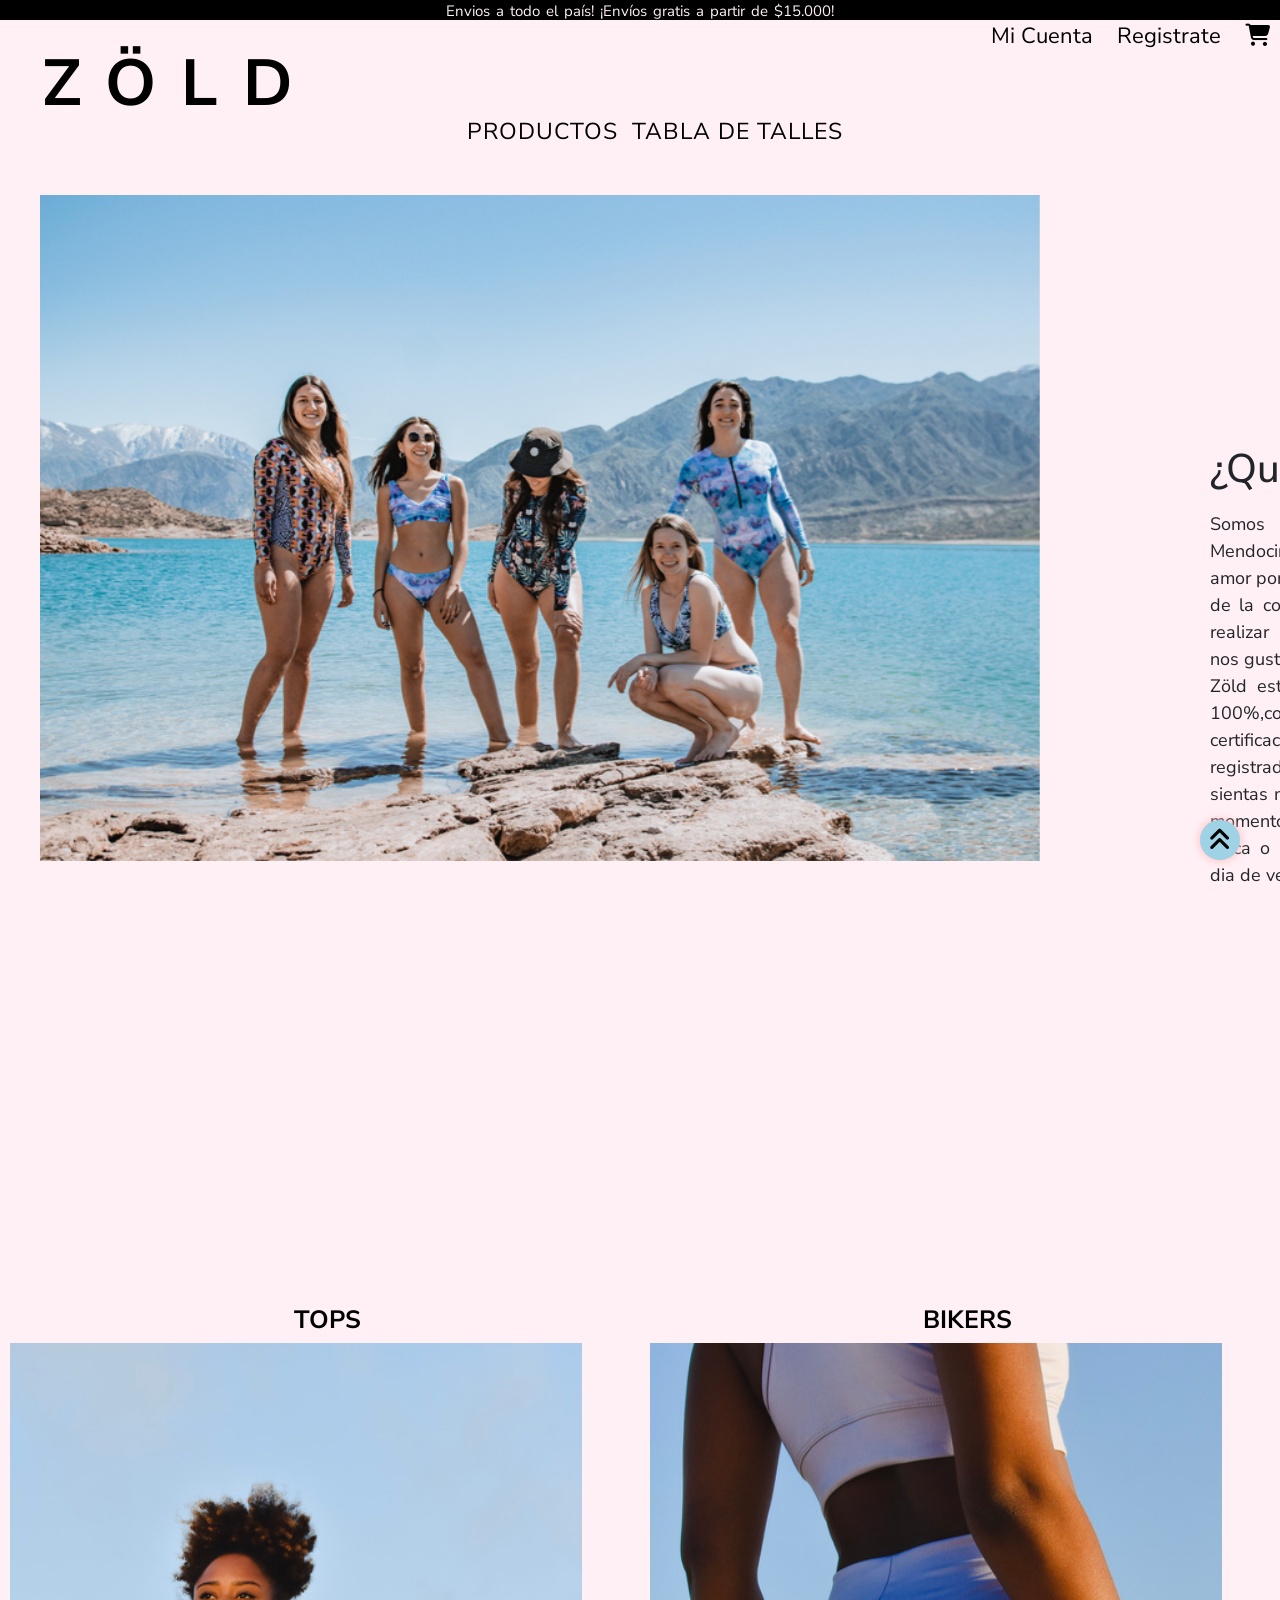
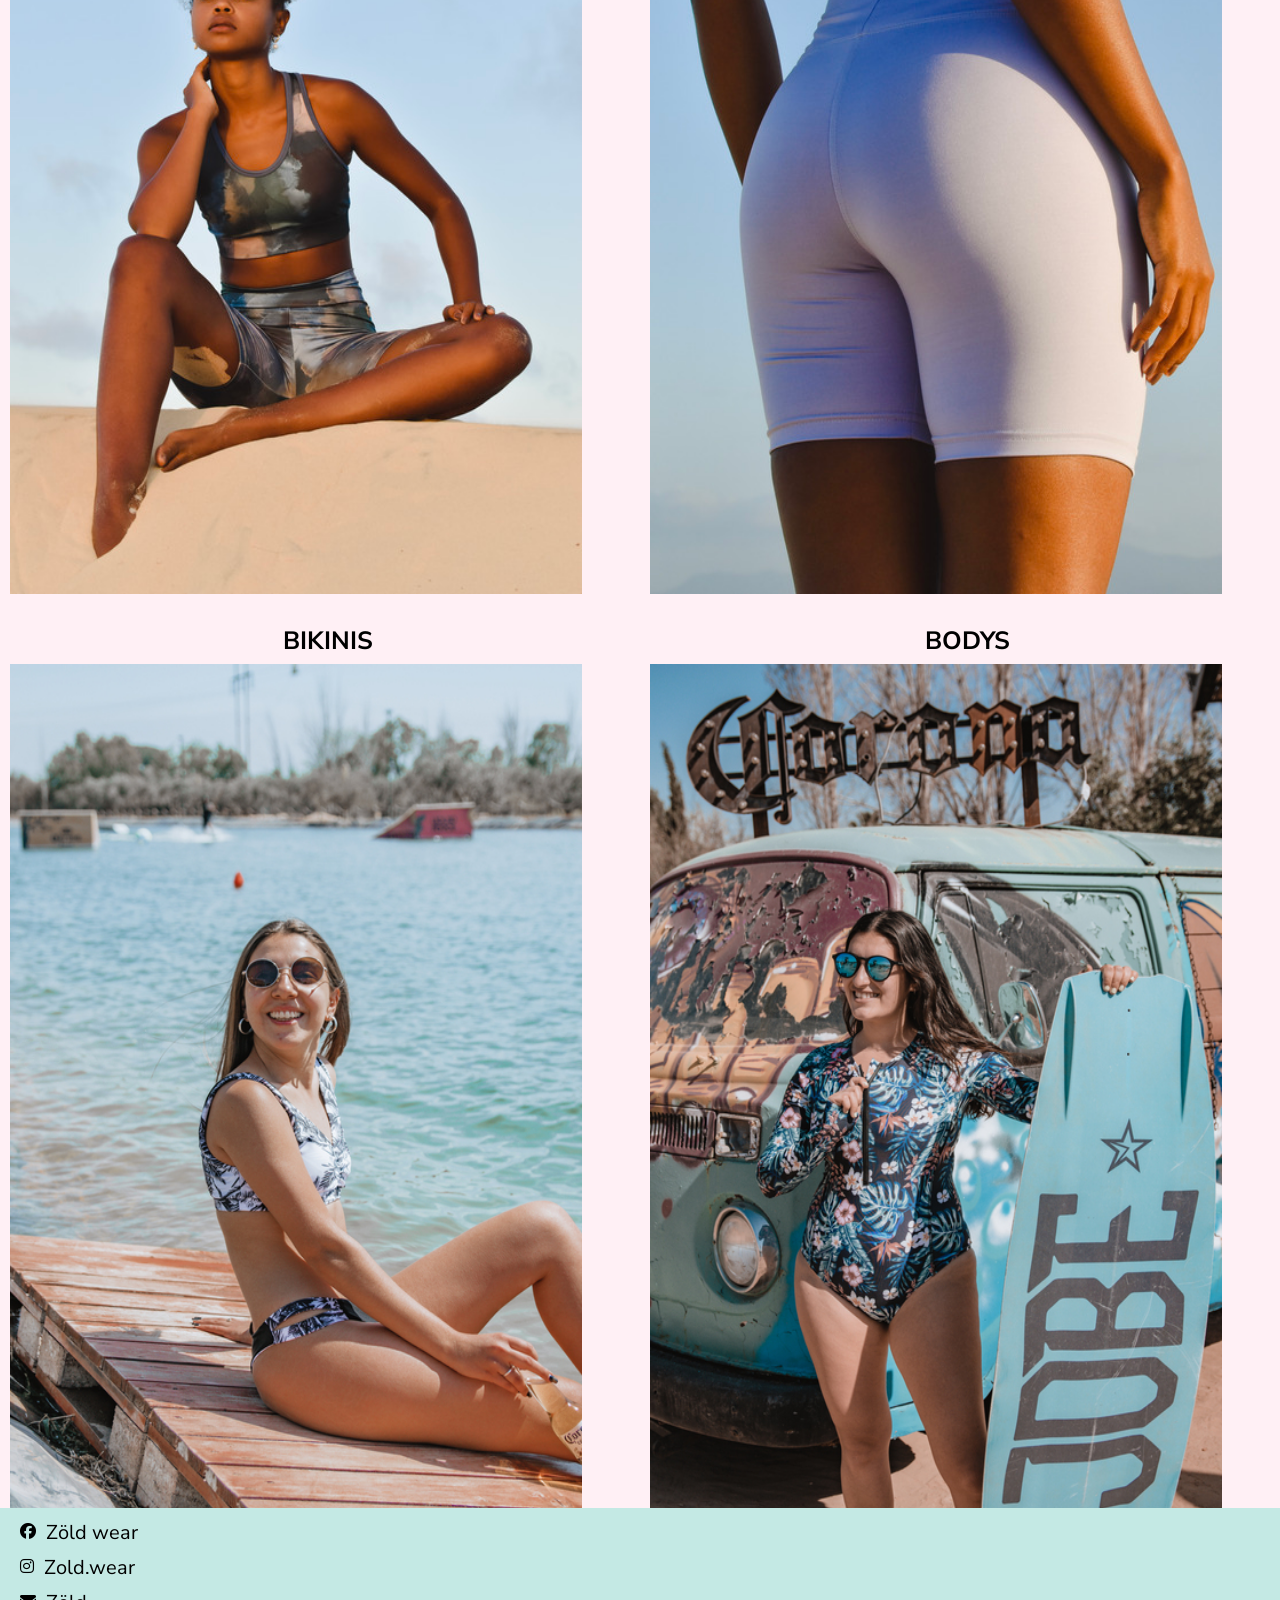
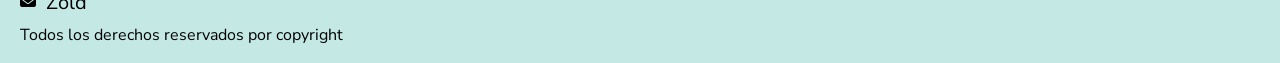
<file: index.html>
<!DOCTYPE html>
<html lang="es">
<head>
    <meta charset="UTF-8">
    <meta http-equiv="X-UA-Compatible" content="IE=edge">
    <meta name="viewport" content="width=device-width, initial-scale=1, shrink-to-fit=no">
    <meta name="keyword" content="mallas, ropa deportiva, argentina">
    <title>Zöld | Inicio</title>
    <link rel="stylesheet" href="https://cdn.jsdelivr.net/npm/bootstrap@4.0.0/dist/css/bootstrap.min.css" integrity="sha384-Gn5384xqQ1aoWXA+058RXPxPg6fy4IWvTNh0E263XmFcJlSAwiGgFAW/dAiS6JXm" crossorigin="anonymous">
    <link rel="stylesheet" href="https://cdnjs.cloudflare.com/ajax/libs/font-awesome/6.1.1/css/all.min.css" integrity="sha512-KfkfwYDsLkIlwQp6LFnl8zNdLGxu9YAA1QvwINks4PhcElQSvqcyVLLD9aMhXd13uQjoXtEKNosOWaZqXgel0g==" crossorigin="anonymous" referrerpolicy="no-referrer" />
    <link rel="icon" type="image/x-icon" href="assets/imagenes/LogoZold.png">
    <link rel="stylesheet" href="css/estilos.css">

</head>
<body>
    <div class="conteiner">
        <header class="rowFlex conteiner-fluid" >
                <div class="envios">
                    <p>Envios a todo el país!     ¡Envíos gratis a partir de $15.000!</p>
                </div >
                <div class="nav-1">
                    <ul>
                        <li><a href="pages/micuenta.html">mi cuenta</a></li>
                        <li><a href="pages/comunidadzold.html">registrate</a></li>
                        <li class="carrito"><a href="pages/carrito.html"><i class="fa-solid fa-cart-shopping"></i></a></li>
                    </ul>
                </div>
                <div class="logo">
                    <a class="navbar-brand  logo" href="index.html">zöld</a>
                </div>
                <div class="nav-menu ">
                    <nav class="nav-2">
                        <ul>
                            <li><a href="pages/productos.html">productos</a></li>
                            <li><a href="pages/talles.html">tabla de talles</a></li>
                        </ul>
                    </nav>
                </div>
        </header>
        <main class="main ">
                <div class="rowmain-carrousel">
                    <div id="demo" class="carouselslide" data-ride="carousel">
                        <!-- The slideshow -->
                        <div class="carousel-inner">
                        <div class="carousel-item active">
                            <img src="assets/imagenes/carrousel1.jpg" alt="carrousel1">
                        </div>
                        <div class="carousel-item">
                            <img src="assets/imagenes/carrousel2.jpg" alt="carrousel2">
                        </div>
                        <div class="carousel-item">
                            <img src="assets/imagenes/background.jpg" alt="background">
                        </div>
                    </div> 
                </div>    
        </main>    
        <aside class="descempre">
                <h2>¿Qué es Zöld?</h2>
                    <p class="descempre">Somos un emprendimiento Mendocino que surgio a raiz del amor por el kitesurf y la busqueda de la comodidad al momento de realizar este deporte que tanto nos gusta hacer.
                    Los productos de Zöld estan hecho de lycra a un 100%,contando con la certificación de la marca registrada!
                    Todo para que vos te sientas más comoda y protejida al momento de realizar actividad física o simplemente disfrutar un dia de verano en el agua!
                    </p>
        </aside>
        <section class="caja">
                <div class="caja1">
                    <h2 class="nom uno"><a href="pages/sportwear.html"> Tops</a></h2>
                    <img class="img-fluid" src="assets/imagenes/tinicio.jpg" alt="Chania" min-width="80" min-height="70"> 
                </div>
                <div class="caja2">
                    <h2 class="nom dos"><a href="pages/sportwear.html">Bikers</a></h2>
                    <img class="img-fluid" src="assets/imagenes/binicio.jpg" alt="Chania" min-width="80" min-height="70"> 
                </div>
                <div class="caja3">
                    <h2 class="nom tres"><a href="pages/swimwear.html">Bikinis</a></h2>
                    <img class="img-fluid" src="assets/imagenes/biknicio.jpg" alt="Chania" min-width="80" min-height="70"> 
                </div> 
                <div class="caja4">
                    <h2 class="nom cuatro"><a href="pages/swimwear.html">Bodys</a></h2>
                    <img class="img-fluid" src="assets/imagenes/bonicio.jpg" alt="Chania" min-width="80" min-height="70"> 
                </div>   
        </section>
        <footer class="conteiner-fluid">
                <nav>
                    <div class="redes">
                        <a href="https://m.facebook.com/Z%C3%B6ld-wear-109315184758136/" target="_blank"><i class="fa-brands fa-facebook"></i><p>Zöld wear</p></a>
                        <a href="https://instagram.com/zold.wear?igshid=YmMyMTA2M2Y=" target="_blank"><i class="fa-brands fa-instagram"></i><p>Zold.wear</p></a>
                        <a href="mailto:fzulzurrun@gmail.com" target="_blank"><i class="fa-solid fa-envelope" target="_blank"></i><p>Zöld</p></a>
                    </div>
                </nav>    
                <p class="copy">Todos los derechos reservados por copyright</p>
        </footer>
        <a href="#" class="subir"><i class="fa-solid fa-angles-up"></i></a>
    </div>
    <!-- fin contenedor padre --> 
    <script src="https://code.jquery.com/jquery-3.2.1.slim.min.js" integrity="sha384-KJ3o2DKtIkvYIK3UENzmM7KCkRr/rE9/Qpg6aAZGJwFDMVNA/GpGFF93hXpG5KkN" crossorigin="anonymous"></script>
    <script src="https://cdn.jsdelivr.net/npm/popper.js@1.12.9/dist/umd/popper.min.js" integrity="sha384-ApNbgh9B+Y1QKtv3Rn7W3mgPxhU9K/ScQsAP7hUibX39j7fakFPskvXusvfa0b4Q" crossorigin="anonymous"></script>
    <script src="https://cdn.jsdelivr.net/npm/bootstrap@4.0.0/dist/js/bootstrap.min.js" integrity="sha384-JZR6Spejh4U02d8jOt6vLEHfe/JQGiRRSQQxSfFWpi1MquVdAyjUar5+76PVCmYl" crossorigin="anonymous"></script>
    <script src="javascript/index.js"></script>
</body>
</html>
</file>
<file: css/estilos.css>
@import url("https://fonts.googleapis.com/css2?family=Nunito+Sans:wght@200&display=swap");
* {
  margin: 0px;
  padding: 0%;
  box-sizing: border-box;
  height: auto;
  width: auto;
}
html {
  scroll-behavior: smooth;
  background-color: #fff0f5;
  height: auto;
  width: auto;
}
.conteiner {
  min-width: 320px;
  width: 100%;
  height: auto;
}
body {
  background-color: #fff0f5;
  height: auto;
}
header {
  min-width: 320px;
  width: 100%;
  height: 145px;
  background-color: #fff0f5;
  display: grid;
}
header .envios {
  min-width: 320px;
  width: 100%;
  height: 20px;
  background-color: #000;
}
header .envios p {
  color: #fff0f5;
  font-family: "Nunito Sans", sans-serif;
  text-align: center;
  font-size: 12px;
}
header .nav-1 {
  min-width: 300px;
  width: 100%;
  height: 30px;
  border: none;
  margin-right: 20px;
  text-align: right;
  font-family: "Nunito Sans", sans-serif;
}
header .nav-1 :hover {
  color: #ffb6b9;
}
header .nav-1 li {
  text-transform: capitalize;
  display: inline-block;
  border-spacing: 15px;
  text-align: center;
}
header .nav-1 li a {
  color: #000;
  font-size: 15px;
  text-decoration: none;
  margin: 5px;
  border-left: 5px;
}
header .logo {
  height: 80px;
  color: #000;
  font-family: "Nunito Sans", sans-serif;
  font-weight: bold;
  font-size: 50px;
  letter-spacing: 25px;
  text-align: left;
  text-transform: uppercase;
  margin-left: 1px;
  display: inline-block;
  padding-left: 20px;
  transform: translateY(-10px);
}
header .logo :hover {
  color: #ffb6b9;
}
header .nav-2 {
  height: auto;
  width: 100%;
  border: none;
  padding-left: 30px;
  text-align: center;
  display: inline-block;
  font-family: "Nunito Sans", sans-serif;
  transform: translateY(-15px);
}
header .nav-2 :hover {
  color: #ffb6b9;
}
header .nav-2 li {
  text-transform: uppercase;
  letter-spacing: 1px;
  display: inline-block;
  border-spacing: 15px;
  text-align: center;
}
header .nav-2 li a {
  color: #000;
  text-decoration: none;
  font-size: 15px;
  margin: 5px;
  border-left: 5px;
}
header .carrito{
  max-height: 20px;
}
header .carrito i{
  color: #000;
}
.main {
  min-width: 320px;
  width: 100%;
  height: auto;
  max-height: 600px;
  color:#ffb6b9 ;
}
.main .rowmain-carrousel {
  min-width: 320px;
  max-width: 1100px;
  height: auto;
  max-height: 600px;
  margin: 40px;
  padding: 0px;
  align-items: center;
}
.main .rowmain-carrousel .carousel-inner img {
  min-height: 320px;
  min-width: 320px;
  width: 100%;
}
.main .rowmain-carrousel .carouselslide{
  min-width: 320px;
  max-width: 1000px;
  height: auto;
}
aside {
  max-width: 300px;
  width: 100%;
  height: auto;
  font-family: "Nunito Sans", sans-serif;
  text-align: justify;
  background-color: #fff0f5;
  margin-top: 10px;
}
aside h2 {
  font-size: 25px;
  padding-left: 10px;
}
aside p {
  padding: 10px;
}
.caja {
  min-height: 700px;
  height: auto;
  min-width: 300px;
  display: grid;
  grid-template-columns: 50% 50%;
  grid-template-rows: 50% 50%;
  grid-row-gap: 70px;
  grid-column-gap: 5px;
  padding-left: 10px;
  padding-bottom: 100px;
}
.caja a {
  text-decoration: none;
  font-family: "Nunito Sans", sans-serif;
  font-weight: bold;
  text-transform: uppercase;
  display: grid;
  text-align: center;
  min-width: 100px;
  font-size: 20px;
  color: #000;
}
.caja :hover {
  color: #ffb6b9;
}
.caja .img-fluid {
  min-width: 80px;
  width: 90%;
  height: 100%;
  min-height: 100px;
}
.tabladetalles {
  min-width: 320px;
  width: 100%;
  height: auto;
  font-family: "Nunito Sans", sans-serif;
  padding: 5px;
}
.tabladetalles .tablatalles {
  padding: 5px;
}
.tabladetalles .tablatalles h2 {
  text-transform: uppercase;
  font-size: 30px;
}
.tabladetalles .tablatalles h3 {
  text-transform: capitalize;
  font-size: 20px;
}
.tabladetalles .tablatalles .table {
  min-width: 290px;
  width: 100%;
  height: auto;
  margin-right: 10px;
}
.tabladetalles .tablatalles .table th {
  text-transform: uppercase;
  font-size: 13px;
}
.tabladetalles .tablatalles .table td {
  font-size: 13px;
}
.tabladetalles .tablatalles .table .zona {
  text-transform: capitalize;
  font-size: 13px;
}
.productospag {
  display: grid;
  grid-template-columns: 40% 60%;
  -moz-column-gap: 10px;
  column-gap: 10px;
  background: linear-gradient(120deg, #fff0f5, #c4e9e4);
}
.productospag .asideproductos {
  min-width: 50px;
  width: 100%;
  height: auto;
}
.productospag .asideproductos li {
  background-color: #fff0f5;
}
.productospag .asideproductos a {
  color: #000;
  font-family: "Nunito Sans", sans-serif;
  font-size: 12px;
  text-decoration: none;
  text-transform: capitalize;
}
.productospag .asideproductos :hover {
  color: #ffadb1;
}
.productospag .asideproductos span {
  background-color: #ffadb1;
  color: #000;
  size: 1px;
  margin: 0px;
  padding: 4px;
}
.productospag .cuerpoprod {
  min-width: 120px;
  width: 95%;
  height: auto;
}
.productospag .cuerpoprod section {
  min-width: 100px;
  width: 100%;
  height: auto;
}
.productospag .cuerpoprod section h2 {
  min-width: 100px;
  width: 100%;
  height: auto;
  font-family: "Nunito Sans", sans-serif;
  font-size: 20px;
  text-transform: uppercase;
  padding: 10px;
}
.productospag .cuerpoprod .galeriasw {
  min-width: 150px;
  width: 90%;
  height: auto;
  font-family: "Nunito Sans", sans-serif;
  font-size: 15px;
  text-transform: uppercase;
  display: grid;
  grid-row-gap: 10px;
}
.productospag .cuerpoprod .galeriasw .card img {
  min-width: 40px;
  width: 100%;
  height: auto;
}
.productospag .cuerpoprod .galeriasw .card h4 {
  font-size: 18px;
}
.productospag .cuerpoprod .galeriasw .card a {
  min-width: 60px;
  width: 100%;
  height: auto;
  font-size: smaller;
  margin: 0px;
  padding: 0px;
}
.mainregistrarse {
  min-width: 320px;
  width: 100%;
  height: auto;
  font-family: "Nunito Sans", sans-serif;
  padding: 10px;
}
.mainregistrarse h2 {
  font-size: 25px;
  text-transform: uppercase;
}
.mainregistrarse h3 {
  font-size: 20px;
}
.comunidad {
  min-width: 280px;
  width: 100%;
  height: auto;
  font-family: "Nunito Sans", sans-serif;
  background: linear-gradient(180deg, #ffb6b9, #ffadb1);
  border-right: 10px;
  border-left: 10px;
}
.comunidad form {
  padding: 20px;
  font-size: 20px;
  text-transform: capitalize;
}
.comunidad form .form-check {
  display: grid;
  grid-template-rows: repeat(25px);
}
.comunidad form .form-check p {
  transform: translate(-40px, 0);
}
.comunidad form .minus {
  text-transform: none;
}
.comunidad form .newslet {
  display: grid;
  grid-template-columns: 50px, 50px;
}
.comunidad form button {
  margin-top: 10px;
}
.ingresar {
  min-width: 320px;
  width: 100%;
  height: auto;
  font-family: "Nunito Sans", sans-serif;
  background: linear-gradient(180deg, #ffb6b9, #ffadb1);
  padding: 5px;
}
.ingresar .bienve {
  font-size: 40px;
  text-transform: uppercase;
  padding: 5px;
}
.ingresar form {
  margin: 50px;
  font-size: 20px;
  text-transform: capitalize;
}
.imgProductos{
  width: 150px;
  height: 200px;
  object-fit: contain;
  margin-top: 1rem;
}
.productoscarrito{
  height: auto;
  padding: 10px;
}
.productoscarrito .row{
  margin: 0px;
  grid-row-gap: 20px;
}
#contenedorCarrito{
  display: flex;
  padding:10px;
}

.totalcompra{
  width: 1000px;
  height: auto;
}
footer {
  min-width: 320px;
  width: 100%;
  height: auto;
  background-color: #c4e9e4;
  display: inline-block;
  font-family: "Nunito Sans", sans-serif;
}
footer .redes {
  size: 60px;
  margin-top: 10px;
  font-family: "Nunito Sans", sans-serif;
  color: #000;
  background-color: #c4e9e4;
  padding-left: 15px;
}
footer .redes a {
  text-decoration: none;
  color: #000;
  display: flex;
  flex-direction: row;
  justify-content: left;
  margin: 5px;
  size: 100px;
  background-color: #c4e9e4;
}
footer .redes i {
  size: 80px;
  margin-top: 5px;
  background-color: #c4e9e4;
}
footer .redes p {
  margin: 0;
  font-size: 15px;
  margin-left: 10px;
  background-color: #c4e9e4;
}
footer .copy {
  text-align: left;
  color: #000;
  font-family: "Nunito Sans", sans-serif;
  font-size: small;
  margin-left: 20px;
  background-color: #c4e9e4;
}
.subir {
  height: 40px;
  width: 40px;
  background-color: #9ed2e4;
  position: fixed;
  bottom: 40px;
  right: 40px;
  text-align: center;
  line-height: 40px;
  font-size: 25px;
  border-radius: 50%;
  box-shadow: 0 0 10px #ffb6b9;
}
.subir i {
  color: #000;
  background-color: #9ed2e4;
}
@media only screen and (min-width: 500px) {
  .conteiner {
    min-width: 500px;
    width: 100%;
    height: auto;
  }
  header {
    min-width: 320px;
    width: 100%;
    height: 145px;
  }
  header .envios {
    min-width: 320px;
    width: 100%;
    height: 20px;
  }
  header .envios p {
    font-size: 15px;
  }
  header .nav-1 {
    min-width: 400px;
    width: 100%;
    height: 30px;
  }
  header .nav-1 li a {
    font-size: 16px;
    margin: 10px;
    border-left: 5px;
  }
  header .logo {
    font-size: 55px;
  }
  header .nav-2 {
    min-width: 500px;
    width: 100%;
    height: auto;
  }
  header .nav-2 li a {
    font-size: 17px;
  }
  aside {
    min-width: 500px;
    width: 100%;
    height: auto;
  }
  aside h2 {
    font-size: 30px;
    padding-left: 10px;
  }
  aside p {
    padding: 10px;
  }
  .productospag {
    grid-template-columns: 35% 65%;
  }
  .productospag .asideproductos {
    min-width: 80px;
    width: 100%;
    height: auto;
  }
  .productospag .asideproductos li a {
    font-size: 16px;
  }
}
@media only screen and (min-width: 600px) {
  .conteiner {
    min-width: 600px;
    width: 100%;
    height: auto;
  }
  header {
    min-width: 600px;
    width: 100%;
    height: 145px;
  }
  header .envios {
    min-width: 320px;
    width: 100%;
    height: 20px;
  }
  header .envios p {
    font-size: 15px;
  }
  header .nav-1 {
    min-width: 400px;
    width: 100%;
    height: 30px;
  }
  header .nav-1 li a {
    font-size: 16px;
    margin: 10px;
    border-left: 5px;
  }
  header .logo {
    font-size: 55px;
  }
  header .nav-2 {
    min-width: 500px;
    width: 100%;
    height: auto;
  }
  header .nav-2 li a {
    font-size: 17px;
  }
  aside {
    min-width: 500px;
    width: 100%;
    height: auto;
  }
  aside h2 {
    font-size: 30px;
    padding-left: 10px;
  }
  aside p {
    padding: 10px;
  }
  .productospag {
    grid-template-columns: 35% 65%;
  }
  .productospag .asideproductos {
    min-width: 80px;
    width: 100%;
    height: auto;
  }
  .productospag .asideproductos section h2 {
    font-size: 25px;
  }
  .productospag .asideproductos li a {
    font-size: 16px;
  }
  .productospag .galeriasw .card {
    font-size: 20px;
  }
  .productospag .galeriasw .card .card-body .card-title {
    font-size: 30px;
  }
  .mainregistrarse {
    min-width: 600px;
    width: 100%;
    height: auto;
  }
  .mainregistrarse h2 {
    font-size: 30px;
    text-transform: uppercase;
  }
  .mainregistrarse h3 {
    font-size: 25px;
  }
  .comunidad {
    padding-left: 55px;
    padding-right: 55px;
  }
}
@media only screen and (min-width: 740px) {
  .conteiner {
    min-width: 740px;
    width: 100%;
    height: auto;
  }
  header {
    min-width: 740px;
    width: 100%;
    height: 155px;
  }
  header .envios {
    min-width: 740px;
    width: 100%;
    height: 20px;
  }
  header .envios p {
    font-size: 15px;
    word-spacing: 2px;
  }
  header .nav-1 {
    min-width: 740px;
    width: 100%;
    height: 30px;
  }
  header .nav-1 li a {
    font-size: 22px;
    margin: 10px;
    border-left: 5px;
  }
  header .logo {
    font-size: 65px;
  }
  header .nav-2 {
    min-width: 740px;
    width: 100%;
    height: auto;
  }
  header .nav-2 li a {
    font-size: 23px;
  }
  aside {
    min-width: 740px;
    width: 100%;
    height: auto;
  }
  aside h2 {
    font-size: 40px;
    padding-left: 10px;
  }
  aside p {
    padding: 10px;
    font-size: 18px;
  }
  .caja a {
    font-size: 25px;
  }
  .productospag {
    grid-template-columns: 30% 70%;
  }
  .productospag .asideproductos {
    min-width: 180px;
    width: 100%;
    height: auto;
  }
  .productospag .asideproductos section h2 {
    font-size: 30px;
  }
  .productospag .asideproductos li a {
    font-size: 25px;
  }
  .productospag .asideproductos span {
    size: 10px;
    font-size: 15px;
  }
  .productospag .cuerpoprod {
    min-width: 500px;
    width: 100%;
    height: auto;
  }
  .productospag .cuerpoprod .tituloswim {
    font-size: 35px;
  }
  .productospag .cuerpoprod .galeriasw {
    display: grid;
    grid-template-columns: 50% 50%;
    -moz-column-gap: 20px;
    column-gap: 20px;
  }
  .productospag .cuerpoprod .galeriasw .card {
    font-size: 20px;
    width: 250px;
  }
  .productospag .cuerpoprod .galeriasw .card .card-body .card-title {
    font-size: 30px;
  }
  .mainregistrarse {
    min-width: 600px;
    width: 100%;
    height: auto;
  }
  .mainregistrarse h2 {
    font-size: 30px;
    text-transform: uppercase;
  }
  .mainregistrarse h3 {
    font-size: 25px;
  }
  .comunidad {
    padding-left: 55px;
    padding-right: 55px;
  }
  .tabladetalles {
    min-width: 740px;
    width: 100%;
    height: auto;
    font-family: "Nunito Sans", sans-serif;
    padding: 5px;
  }
  .tabladetalles .tablatalles {
    padding: 5px;
  }
  .tabladetalles .tablatalles h2 {
    text-transform: uppercase;
    font-size: 30px;
  }
  .tabladetalles .tablatalles h3 {
    text-transform: capitalize;
    font-size: 25px;
  }
  .tabladetalles .tablatalles .table {
    min-width: 290px;
    width: 100%;
    height: auto;
    margin-right: 10px;
  }
  .tabladetalles .tablatalles .table th {
    text-transform: uppercase;
    font-size: 20px;
  }
  .tabladetalles .tablatalles .table td {
    font-size: 15px;
  }
  .tabladetalles .tablatalles .table .zona {
    text-transform: capitalize;
    font-size: 20px;
  }
  footer {
    min-width: 740px;
    width: 100%;
    height: auto;
    background-color: #c4e9e4;
    display: inline-block;
    font-family: "Nunito Sans", sans-serif;
  }
  footer .redes {
    size: 80px;
    margin-top: 10px;
    font-family: "Nunito Sans", sans-serif;
    color: #000;
    background-color: #c4e9e4;
    padding-left: 15px;
  }
  footer .redes i {
    size: 100px;
    margin-top: 5px;
    background-color: #c4e9e4;
  }
  footer .redes p {
    margin: 0;
    font-size: 20px;
    margin-left: 10px;
    background-color: #c4e9e4;
  }
  footer .copy {
    text-align: left;
    color: #000;
    font-family: "Nunito Sans", sans-serif;
    font-size: medium;
    margin-left: 20px;
    background-color: #c4e9e4;
  }
}
@media only screen and (min-width: 900px) {
  .conteiner {
    min-width: 740px;
    width: 100%;
    height: auto;
  }
  header {
    min-width: 740px;
    width: 100%;
    height: 155px;
  }
  header .envios {
    min-width: 740px;
    width: 100%;
    height: 20px;
  }
  header .envios p {
    font-size: 15px;
    word-spacing: 2px;
  }
  header .nav-1 {
    min-width: 900px;
    width: 100%;
    height: 30px;
  }
  header .nav-1 li a {
    font-size: 22px;
    margin: 10px;
    border-left: 5px;
  }
  header .logo {
    font-size: 65px;
  }
  header .nav-2 {
    min-width: 900px;
    width: 100%;
    height: auto;
  }
  header .nav-2 li a {
    font-size: 23px;
  }
  aside {
    min-width: 150px;
    width: 100%;
    height: auto;
    transform: translate(1100px, -350px);
  }
  aside h2 {
    font-size: 40px;
    padding-left: 10px;
  }
  aside p {
    padding: 10px;
    font-size: 18px;
  }
  .caja a {
    font-size: 25px;
  }
  .productospag {
    grid-template-columns: 30% 70%;
  }
  .productospag .asideproductos {
    min-width: 180px;
    width: 100%;
    height: auto;
  }
  .productospag .asideproductos section h2 {
    font-size: 30px;
  }
  .productospag .asideproductos li a {
    font-size: 25px;
  }
  .productospag .asideproductos span {
    size: 10px;
    font-size: 15px;
  }
  .productospag .cuerpoprod {
    min-width: 600px;
    width: 100%;
    height: auto;
  }
  .productospag .cuerpoprod .tituloswim {
    font-size: 35px;
  }
  .productospag .cuerpoprod .galeriasw {
    display: grid;
    grid-template-columns: 50% 50%;
    -moz-column-gap: 20px;
    column-gap: 20px;
  }
  .productospag .cuerpoprod .galeriasw .card {
    font-size: 20px;
    min-width: 300px;
    width: 100%;
  }
  .productospag .cuerpoprod .galeriasw .card .card-body .card-title {
    font-size: 30px;
  }
  .mainregistrarse {
    min-width: 600px;
    width: 100%;
    height: auto;
  }
  .mainregistrarse h2 {
    font-size: 30px;
    text-transform: uppercase;
  }
  .mainregistrarse h3 {
    font-size: 25px;
  }
  .comunidad {
    padding-left: 55px;
    padding-right: 55px;
  }
  .tabladetalles {
    min-width: 900px;
    width: 100%;
    height: auto;
    font-family: "Nunito Sans", sans-serif;
    padding: 10px;
  }
  .tabladetalles .tablatalles {
    padding: 25px;
  }
  .tabladetalles .tablatalles h2 {
    text-transform: uppercase;
    font-size: 30px;
  }
  .tabladetalles .tablatalles h3 {
    text-transform: capitalize;
    font-size: 25px;
  }
  .tabladetalles .tablatalles .table {
    min-width: 290px;
    width: 100%;
    height: auto;
    margin-right: 10px;
  }
  .tabladetalles .tablatalles .table th {
    text-transform: uppercase;
    font-size: 20px;
  }
  .tabladetalles .tablatalles .table td {
    font-size: 15px;
  }
  .tabladetalles .tablatalles .table .zona {
    text-transform: capitalize;
    font-size: 20px;
  }
  footer {
    min-width: 740px;
    width: 100%;
    height: auto;
    background-color: #c4e9e4;
    display: inline-block;
    font-family: "Nunito Sans", sans-serif;
  }
  footer .redes {
    size: 80px;
    margin-top: 10px;
    font-family: "Nunito Sans", sans-serif;
    color: #000;
    background-color: #c4e9e4;
    padding-left: 15px;
  }
  footer .redes i {
    size: 100px;
    margin-top: 5px;
    background-color: #c4e9e4;
  }
  footer .redes p {
    margin: 0;
    font-size: 20px;
    margin-left: 10px;
    background-color: #c4e9e4;
  }
  footer .copy {
    text-align: left;
    color: #000;
    font-family: "Nunito Sans", sans-serif;
    font-size: medium;
    margin-left: 20px;
    background-color: #c4e9e4;
  }
}
@media only screen and (min-width: 1100px) {
  .conteiner {
    min-width: 740px;
    width: 100%;
    height: auto;
  }
  header {
    min-width: 740px;
    width: 100%;
    height: 155px;
  }
  header .envios {
    min-width: 740px;
    width: 100%;
    height: 20px;
  }
  header .envios p {
    font-size: 15px;
    word-spacing: 2px;
  }
  header .nav-1 {
    min-width: 900px;
    width: 100%;
    height: 30px;
  }
  header .nav-1 li a {
    font-size: 22px;
    margin: 10px;
    border-left: 5px;
  }
  header .logo {
    font-size: 65px;
  }
  header .nav-2 {
    min-width: 900px;
    width: 100%;
    height: auto;
  }
  header .nav-2 li a {
    font-size: 23px;
  }
  .main {
    min-width: 700px;
    width: 100%;
    height: auto;
    max-height: 600px;
  }
  .main .rowmain {
    min-width: 900px;
    width: 100%;
    height: auto;
    max-height: 600px;
    padding-left: 70px;
    padding-right: 70px;
  }
  .main .rowmain .carousel-inner img {
    max-height: 320px;
    min-width: 320px;
    width: 100%;
    text-align: center;
  }
  aside {
    min-width: 200px;
    width: 100%;
    height: auto;
    transform: translate(1200px, -390px);
  }
  aside h2 {
    font-size: 40px;
    padding-left: 10px;
  }
  aside p {
    padding: 10px;
    font-size: 18px;
  }
  .caja a {
    font-size: 25px;
  }
  .productospag {
    grid-template-columns: 30% 70%;
  }
  .productospag .asideproductos {
    min-width: 180px;
    width: 100%;
    height: auto;
  }
  .productospag .asideproductos section h2 {
    font-size: 30px;
  }
  .productospag .asideproductos li a {
    font-size: 25px;
  }
  .productospag .asideproductos span {
    size: 10px;
    font-size: 15px;
  }
  .productospag .cuerpoprod {
    min-width: 780px;
    width: 100%;
    height: auto;
  }
  .productospag .cuerpoprod .tituloswim {
    font-size: 35px;
  }
  .productospag .cuerpoprod .galeriasw {
    display: grid;
    grid-template-columns: 30% 30% 30%;
    -moz-column-gap: 25px;
    column-gap: 25px;
  }
  .productospag .cuerpoprod .galeriasw .card {
    font-size: 20px;
    min-width: 220px;
    width: 100%;
  }
  .productospag .cuerpoprod .galeriasw .card .card-body .card-title {
    font-size: 30px;
  }
  .mainregistrarse {
    min-width: 600px;
    width: 100%;
    height: auto;
  }
  .mainregistrarse h2 {
    font-size: 30px;
    text-transform: uppercase;
  }
  .mainregistrarse h3 {
    font-size: 25px;
  }
  .comunidad {
    padding-left: 55px;
    padding-right: 55px;
  }
  .tabladetalles {
    min-width: 900px;
    width: 100%;
    height: auto;
    font-family: "Nunito Sans", sans-serif;
    padding: 10px;
  }
  .tabladetalles .tablatalles {
    padding: 25px;
  }
  .tabladetalles .tablatalles h2 {
    text-transform: uppercase;
    font-size: 30px;
  }
  .tabladetalles .tablatalles h3 {
    text-transform: capitalize;
    font-size: 25px;
  }
  .tabladetalles .tablatalles .table {
    min-width: 290px;
    width: 100%;
    height: auto;
    margin-right: 10px;
  }
  .tabladetalles .tablatalles .table th {
    text-transform: uppercase;
    font-size: 20px;
  }
  .tabladetalles .tablatalles .table td {
    font-size: 15px;
  }
  .tabladetalles .tablatalles .table .zona {
    text-transform: capitalize;
    font-size: 20px;
  }
  footer {
    min-width: 740px;
    width: 100%;
    height: auto;
    background-color: #c4e9e4;
    display: inline-block;
    font-family: "Nunito Sans", sans-serif;
  }
  footer .redes {
    size: 80px;
    margin-top: 10px;
    font-family: "Nunito Sans", sans-serif;
    color: #000;
    background-color: #c4e9e4;
    padding-left: 15px;
  }
  footer .redes i {
    size: 100px;
    margin-top: 5px;
    background-color: #c4e9e4;
  }
  footer .redes p {
    margin: 0;
    font-size: 20px;
    margin-left: 10px;
    background-color: #c4e9e4;
  }
  footer .copy {
    text-align: left;
    color: #000;
    font-family: "Nunito Sans", sans-serif;
    font-size: medium;
    margin-left: 20px;
    background-color: #c4e9e4;
  }
}
@media only screen and (min-width: 1400px) {
  header{
    height: 250px;
  }
  header .envios{
    height: 35px;
  }
  header .envios p{
    font-size: 25px;
  }
  header .nav-1{
    height: 50px;
  }
  header .nav-1 li a{
    font-size: 30px;
  }
  header .nav-1 .carrito{
    margin-right: 35px;
  }
  header .logo{
    height: 100px;
    font-size: 100px;
    margin-left: 40px;
    transform: translateY(-30px);
  }
  header .nav-2 li{
    margin-left: 10px;
    margin-right: 10px;
  }
  header .nav-2 li a{
    font-size: 35px;
  }
  .main {
    max-width: 1000px;
    width: 100%;
    height: auto;
    max-height: 800px;
    position:none ;  
    transform: translateX(-50px);
  }
  .main .rowmain-carrousel {
    max-width: 1000px;
    width: 100%;
    height: auto;
    max-height: 800px;
    margin: 0px;
  }
  .main .carousel-inner{
    padding: 0px;
    position: initial;
    margin-left: 100px;
  }
  .main .carousel-item img{
    height: 500px;
  }
  aside {
    max-width: 550px;
    width: 100%;
    height: 300px;
    transform: translate(1100px, -500px);
  }
  aside h2 {
    font-size: 40px;
    padding-left: 10px;
    padding-left: 15px;
    padding-right: 15px;
    text-transform: uppercase;
  }
  aside p {
    margin-top: 35px;
    padding: 0px;
    font-size: 26px;
  }
  .caja {
    height: 1300px;
    max-width: 1700px;
    width: 100%;
    row-gap: 100px;
    grid-template-rows: 50% 50%;
    margin-bottom: 50px;
    margin-left: 50px;
    transform: translateY(-150px);
  }
  .caja a {
    font-size: 35px;
    transform: translateX(-50px);
  }
  footer{
    height: 200px;
  }
  footer .redes {
    size: 60px;
  }
  footer .redes a {
    size: 120px;
  }
  footer .redes i {
    size: 110px;
  }
  footer .redes p {
    font-size: 25px;
  }
  footer .copy {
    font-size: 25px;
    margin-bottom: 20px;
  }
}
@media only screen and (min-width: 1700px){
  .main {
    max-width: 1000px;
    width: 100%;
    height: auto;
    max-height: 800px;
    position:none ;  
    transform: translateX(-50px);
  }
  .main .rowmain-carrousel {
    max-width: 1000px;
    width: 100%;
    height: auto;
    max-height: 800px;
    margin: 0px;
  }
  .main .carousel-inner{
    padding: 0px;
    position: initial;
    margin-left: 100px;
  }
  .main .carousel-item img{
    height: 500px;
  }
  aside {
    max-width: 600px;
    min-width: 540px;
    width: 100%;
    height: 300px;
    transform: translate(1100px, -500px);
  }
  aside h2 {
    font-size: 40px;
    padding-left: 10px;
    padding-left: 15px;
    padding-right: 15px;
    text-transform: uppercase;
  }
  aside p {
    margin-top: 35px;
    padding: 0px;
    font-size: 26px;
  }
  .caja {
    height: 1300px;
    min-width: 1700px;
    width: 100%;
    padding: 0px;
    row-gap: 100px;
    grid-template-rows: 50% 50%;
    margin-bottom: 50px;
    margin-left: 70px;
  }
  .caja a {
    font-size: 35px;
    transform: translateX(-50px);
  }
  footer{
    height: 200px;
  }
  footer .redes {
    size: 60px;
  }
  footer .redes a {
    size: 120px;
  }
  footer .redes i {
    size: 110px;
  }
  footer .redes p {
    font-size: 25px;
  }
  footer .copy {
    font-size: 25px;
    margin-bottom: 20px;
  }
}
@media only screen and (min-width: 1900px){
  header{
    height: 250px;
  }
  header .envios{
    height: 35px;
  }
  header .envios p{
    font-size: 25px;
  }
  header .nav-1{
    height: 50px;
    
  }
  header .nav-1 li a{
    font-size: 30px;
  }
  header .nav-1 .carrito{
    margin-right: 35px;
  }
  header .logo{
    height: 100px;
    font-size: 100px;
    margin-left: 40px;
    transform: translateY(-30px);
  }
  header .nav-2 li{
    margin-left: 10px;
    margin-right: 10px;
  }
  header .nav-2 li a{
    font-size: 35px;
  }
  .main {
    width: 1300px;
    height: auto;
    max-height: 800px;
    position:initial ;  
  }
  .main .rowmain-carrousel {
    width: 1300px;
    height: auto;
    max-height: 800px;
    margin-right: 0px;
  }
  .main .carousel-inner{
    padding: 0px;
    position: initial;
    margin-left: 100px;
  }
  .main .carousel-item img{
    height: 500px;
  }
  aside {
    min-width: 650px;
    width: 100%;
    height: 200px;
    transform: translate(1250px, -540px);
  }
  aside h2 {
    font-size: 50px;
    padding-left: 10px;
    padding-left: 15px;
    padding-right: 15px;
    text-transform: uppercase;
  }
  aside p {
    margin-top: 35px;
    padding: 0px;
    font-size: 29px;
  }
  .caja {
    height: 700px;
    width: 1900px;
    grid-template-columns: 25% 25% 25% 25%;
    padding: 0px;
    grid-template-rows: none;
    transform: translate(80px, -70px);
  }
  .caja .img-fluid{
    height: 600px;
  }
  .caja a {
    font-size: 30px;
    transform: translateX(-25px);
  }
  footer{
    height: 200px;
  }
  footer .redes {
    size: 60px;
  }
  footer .redes a {
    size: 120px;
  }
  footer .redes i {
    size: 110px;
  }
  footer .redes p {
    font-size: 25px;
  }
  footer .copy {
    font-size: 25px;
  }
}/*# sourceMappingURL=estilos.css.map */
</file>
